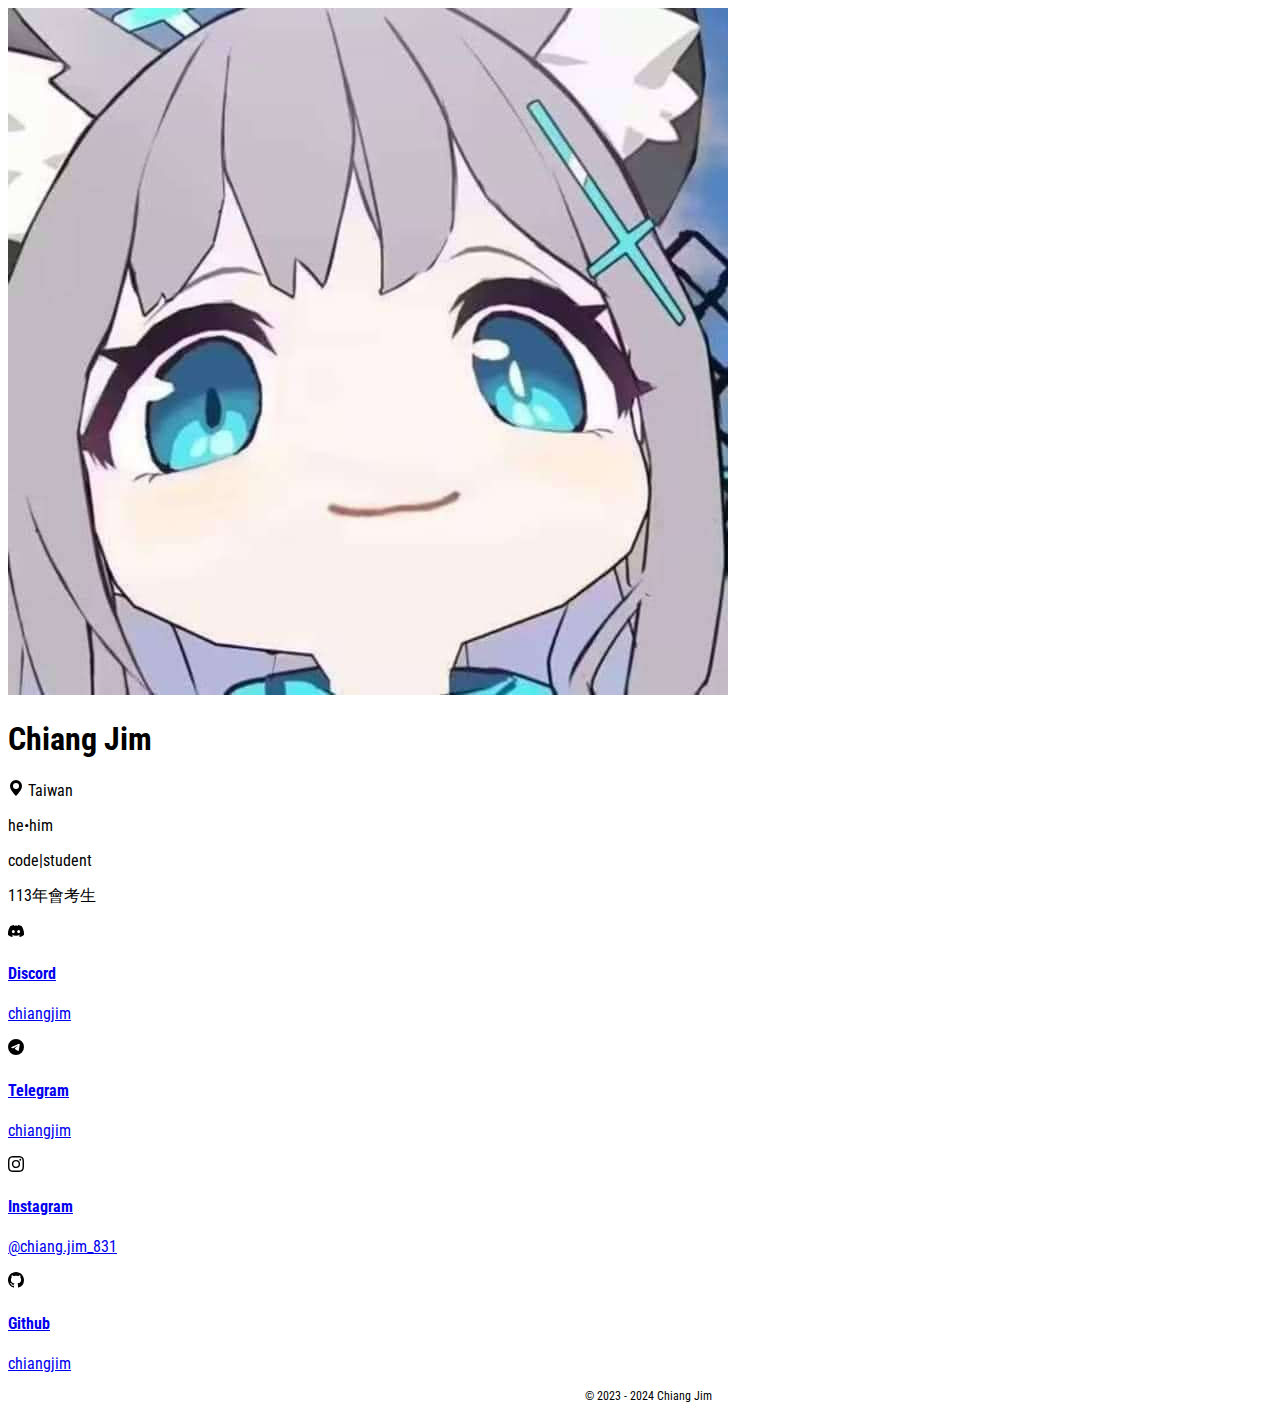
<file: index.html>
<!DOCTYPE html>
<html lang="zh-Hant-TW">
    <head>
        <meta charset="utf-8">
        <meta name="viewport" content="width=device-width, initial-scale=1">
        <meta name="author" content="Chiang Jim">
        <meta name="keywords" content="Chiang Jim, Linktree">
        <meta property="og:title" content="Chiang Jim's Linktree">
        <meta name="og:description" content="Just a Linktree Web">
        <meta property="og:image" content="https://cdn.discordapp.com/avatars/627475236379557888/da6910cf0487740dc48dcf56c5064a41.png?size=2048&quality=lossless">
        <meta property="og:image:width" content="250">
        <meta property="og:image:height" content="250">
        <meta name="theme-color" content="#0080FF">
        <meta property="og:title" content="Chiang Jim's Linktree">
        <meta name="copyright" content="Chiang Jim">
        <link rel="icon" href="./static/img/avatar.jpg" type="image/jpeg">
        <title>Chiang Jim's Linktree</title>
        <link rel="preconnect" href="https://fonts.googleapis.com">
<link rel="preconnect" href="https://fonts.gstatic.com" crossorigin>
<link href="https://fonts.googleapis.com/css2?family=Roboto+Condensed:wght@100&display=swap" rel="stylesheet">
        <link rel="stylesheet" href="./static/style.css">
    </head>
    <body>
        <div id=avatarandname>
            <img id="avatar" src="./static/img/avatar.jpg" alt="Chiang Jim's avatar">
            <h1>Chiang Jim</h1>
        </div>

        <div id="card">
            <div id="location">
                <img src="./static/img/icon/location.svg"/>
                <span>Taiwan</span>
            </div>
            <div id="pronoun">
                <p>he•him</p>
                </div>
            <div id="identity">
                <p>code|student</p>
            </div>
            <div id="remark">
                <p>113年會考生</p>
            </div>
        </div>

        <a href="https://discord.com/users/627475236379557888" target="_blank">
        <div class="card" id="discord-box">
            <img src="./static/img/icon/discord.svg">
            <div>
                <h4>Discord</h4>
                <p>chiangjim</p>
            </div>
        </div>
        </a>

        <a href="https://t.me/chiangjim" target="_blank">
        <div class="card" id="telegram-box">
            <img src="./static/img/icon/telegram.svg">
            <div>
                <h4>Telegram</h4>
                <p>chiangjim</p>
            </div>
        </div>
        </a>

        <a href="https://www.instagram.com/chiang.jim_831?igsh=Ym45dGF2M2g0aTIx" target="_blank">
        <div class="card" id="instagram-box">
            <img src="./static/img/icon/instagram.svg">
            <div>
                <h4>Instagram</h4>
                <p>@chiang.jim_831</p>
            </div>
        </div>
        </a>

        <a href="https://github.com/chiangjim" target="_blank">
        <div class="card" id="github-box">
            <img src="./static/img/icon/github.svg">
            <div>
                <h4>Github</h4>
                <p>chiangjim</p>
            </div>
        </div>
        </a>

        <footer class="copy">
            未載入JavaScript
        </footer>
        <script src="./static/script.js"></script>

    </body>
</html>
</file>
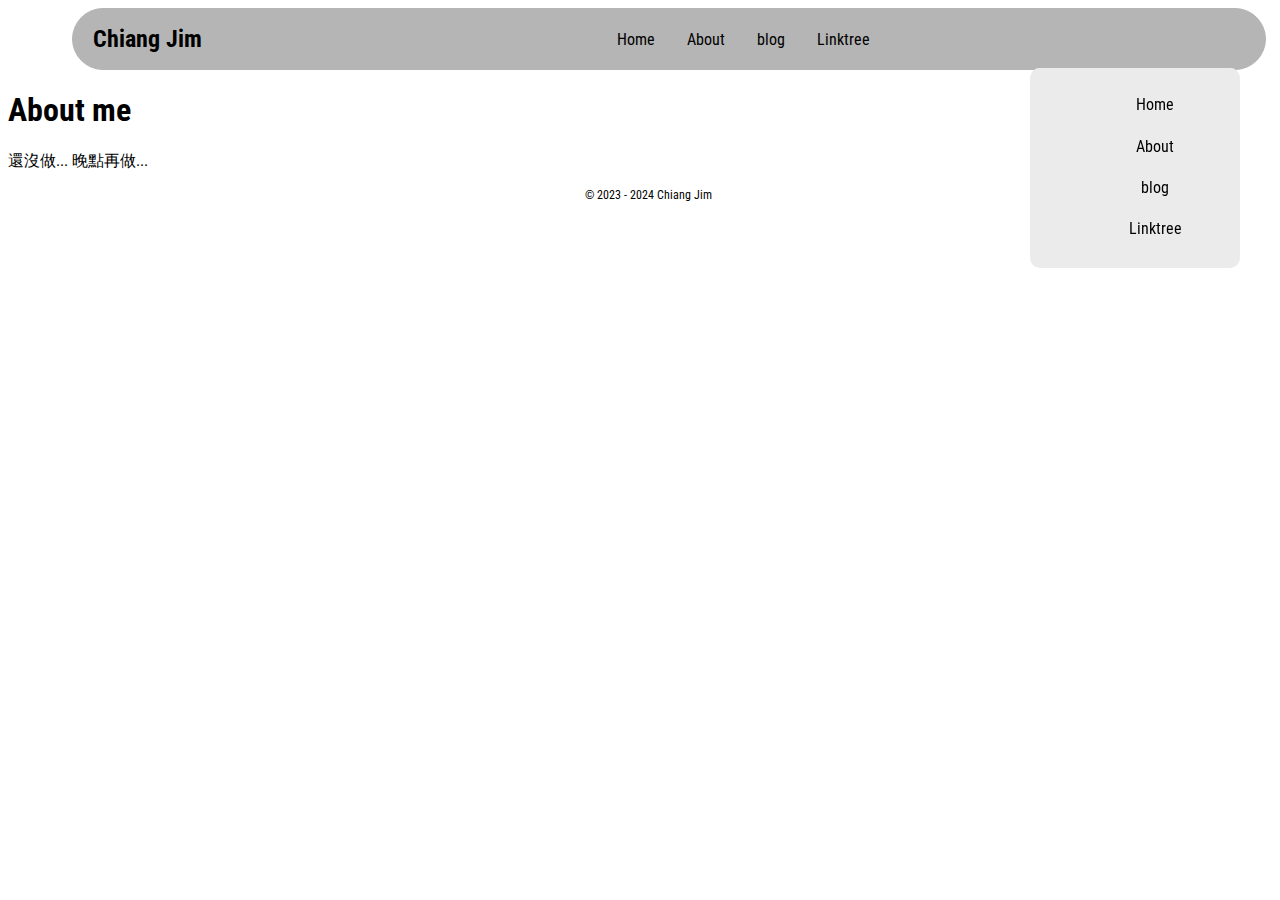
<file: about_me.html>
<!DOCTYPE html>
<html lang="zh-Hant-TW">
    <head>
        <meta charset="utf-8">
        <meta name="viewport" content="width=device-width, initial-scale=1">
        <meta name="author" content="Chiang Jim">
        <meta name="keywords" content="about me, Chiang Jim">
        <meta property="og:title" content="Chiang Jim's About me">
        <meta name="og:description" content="Just a About me">
        <meta property="og:image" content="https://cdn.discordapp.com/avatars/627475236379557888/da6910cf0487740dc48dcf56c5064a41.png?size=2048&quality=lossless">
        <meta property="og:image:width" content="250">
        <meta property="og:image:height" content="250">
        <meta name="theme-color" content="#0080FF">
        <meta property="og:title" content="Chiang Jim's About me">
        <meta name="copyright" content="Chiang Jim">
        <link rel="icon" href="./static/img/avatar.jpg" type="image/jpeg">
        <title>Chiang Jim's About me</title>
        <link rel="preconnect" href="https://fonts.googleapis.com">
<link rel="preconnect" href="https://fonts.gstatic.com" crossorigin>
<link href="https://fonts.googleapis.com/css2?family=Roboto+Condensed:wght@100&display=swap" rel="stylesheet">
        <link rel="stylesheet" href="./static/style.css">
      <link rel="stylesheet" href="https://cdnjs.cloudflare.com/ajax/libs/font-awesome/6.5.1/css/all.min.css" integrity="sha512-DTOQO9RWCH3ppGqcWaEA1BIZOC6xxalwEsw9c2QQeAIftl+Vegovlnee1c9QX4TctnWMn13TZye+giMm8e2LwA==" crossorigin="anonymous" referrerpolicy="no-referrer" />
    </head>
    <body id="About-me">
        <div class="nav"></div>
        <h1>About me</h1>
        <p>還沒做... 晚點再做...</p>

        <footer class="copy"></footer>
        <script src="./static/script.js"></script>

    </body>
</html>
</file>
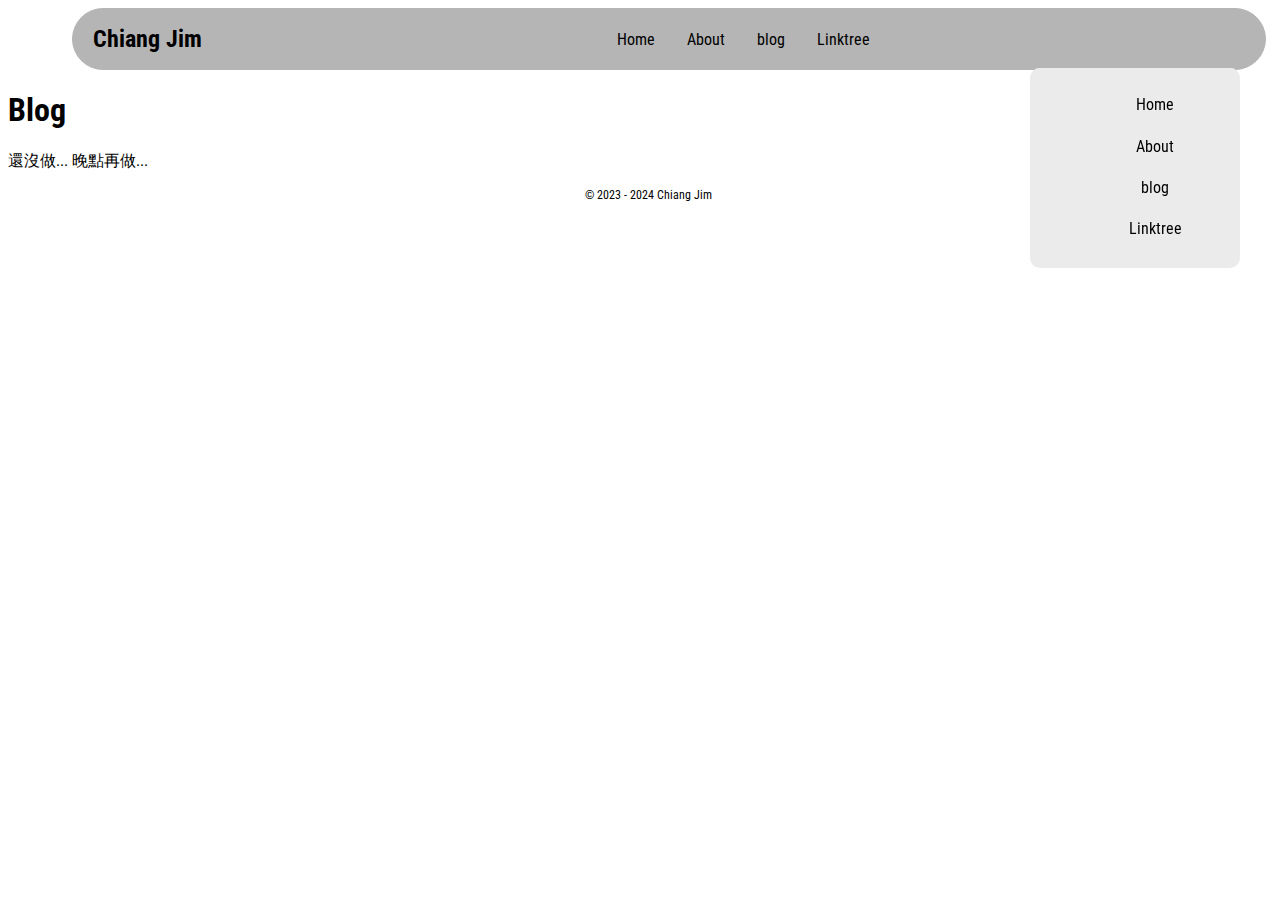
<file: blog.html>
<!DOCTYPE html>
<html lang="zh-Hant-TW">
    <head>
        <meta charset="utf-8">
        <meta name="viewport" content="width=device-width, initial-scale=1">
        <meta name="author" content="Chiang Jim">
        <meta name="keywords" content="Blog, Chiang Jim">
        <meta property="og:title" content="Chiang Jim's Blog">
        <meta name="og:description" content="Just a Blog">
        <meta property="og:image" content="https://cdn.discordapp.com/avatars/627475236379557888/da6910cf0487740dc48dcf56c5064a41.png?size=2048&quality=lossless">
        <meta property="og:image:width" content="250">
        <meta property="og:image:height" content="250">
        <meta name="theme-color" content="#0080FF">
        <meta property="og:title" content="Chiang Jim's Linktree">
        <meta name="copyright" content="Chiang Jim">
        <link rel="icon" href="./static/img/avatar.jpg" type="image/jpeg">
        <title>Chiang Jim's Blog</title>
        <link rel="preconnect" href="https://fonts.googleapis.com">
<link rel="preconnect" href="https://fonts.gstatic.com" crossorigin>
<link href="https://fonts.googleapis.com/css2?family=Roboto+Condensed:wght@100&display=swap" rel="stylesheet">
        <link rel="stylesheet" href="./static/style.css">
      <link rel="stylesheet" href="https://cdnjs.cloudflare.com/ajax/libs/font-awesome/6.5.1/css/all.min.css" integrity="sha512-DTOQO9RWCH3ppGqcWaEA1BIZOC6xxalwEsw9c2QQeAIftl+Vegovlnee1c9QX4TctnWMn13TZye+giMm8e2LwA==" crossorigin="anonymous" referrerpolicy="no-referrer" />
    </head>
    <body id="Blog">
        <div class="nav"></div>
        <h1>Blog</h1>
        <p>還沒做... 晚點再做...</p>

        <footer class="copy">
        </footer>
        <script src="./static/script.js"></script>

    </body>
</html>
</file>
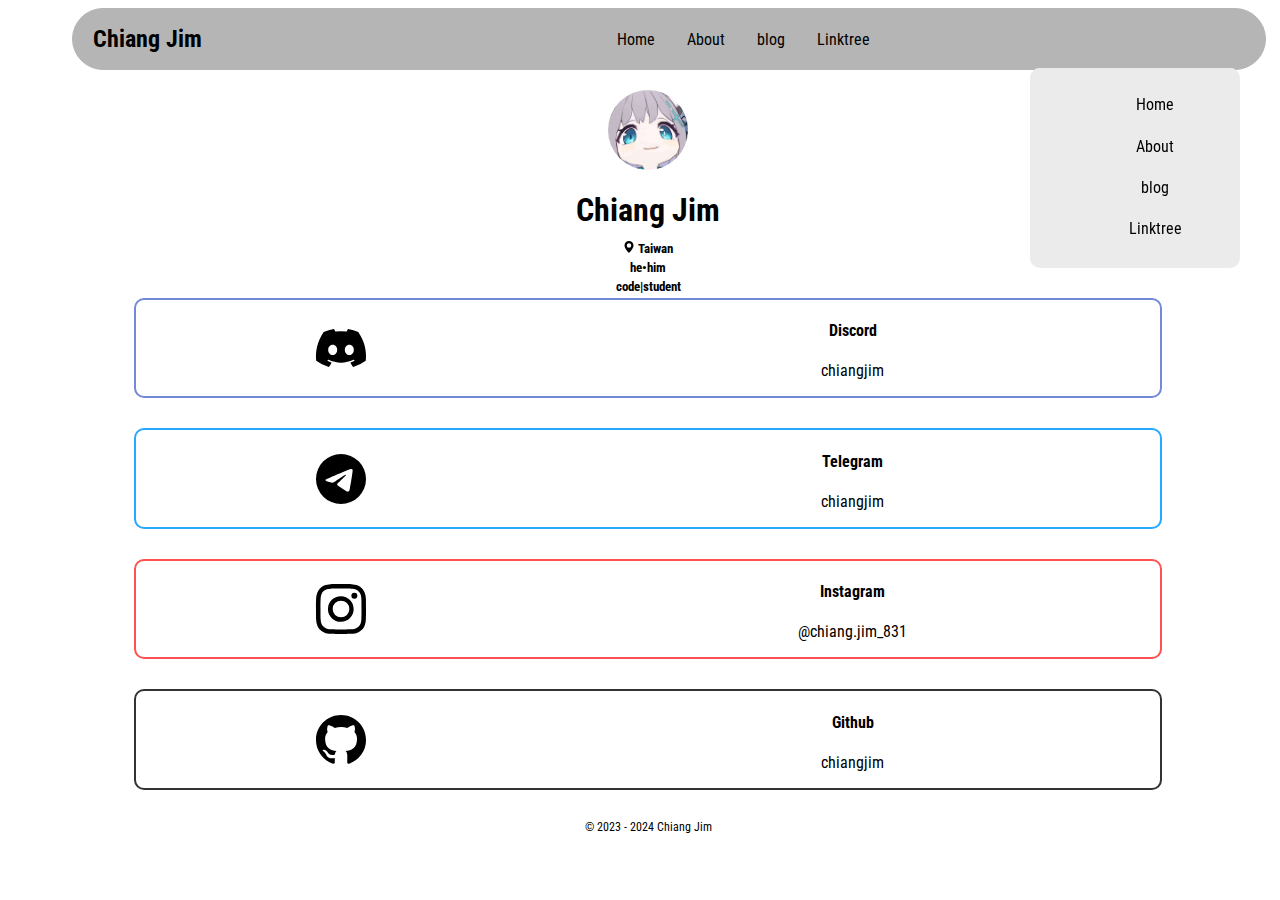
<file: linktree.html>
<!DOCTYPE html>
<html lang="zh-Hant-TW">
    <head>
      <meta charset="utf-8">
      <meta name="viewport" content="width=device-width, initial-scale=1">
      <meta name="author" content="Chiang Jim">
      <meta name="keywords" content="Chiang Jim, Linktree">
      <meta property="og:title" content="Chiang Jim's Linktree">
      <meta name="og:description" content="Just a Linktree Web">
      <meta property="og:image" content="https://cdn.discordapp.com/avatars/627475236379557888/da6910cf0487740dc48dcf56c5064a41.png?size=2048&quality=lossless">
      <meta property="og:image:width" content="250">
      <meta property="og:image:height" content="250">
      <meta name="theme-color" content="#0080FF">
      <meta property="og:title" content="Chiang Jim's Linktree">
      <meta name="copyright" content="Chiang Jim">
      <link rel="icon" href="./static/img/avatar.jpg" type="image/jpeg">
      <title>Chiang Jim's Linktree</title>
      <link rel="preconnect" href="https://fonts.googleapis.com">
      <link rel="preconnect" href="https://fonts.gstatic.com" crossorigin>
      <link href="https://fonts.googleapis.com/css2?family=Roboto+Condensed:wght@100&display=swap" rel="stylesheet">
      <link rel="stylesheet" href="./static/style.css">
      <link rel="stylesheet" href="https://cdnjs.cloudflare.com/ajax/libs/font-awesome/6.5.1/css/all.min.css" integrity="sha512-DTOQO9RWCH3ppGqcWaEA1BIZOC6xxalwEsw9c2QQeAIftl+Vegovlnee1c9QX4TctnWMn13TZye+giMm8e2LwA==" crossorigin="anonymous" referrerpolicy="no-referrer" />
    </head>
    <body id="Linktree">
      <div class="nav">
      <div id=avatarandname>
        <img id="avatar" src="./static/img/avatar.jpg" alt="Chiang Jim's avatar">
        <h1>Chiang Jim</h1>
      </div>

      <div id="card">
        <div id="location">
          <img src="./static/img/icon/location.svg"/>
          <span>Taiwan</span>
        </div>
        <div id="pronoun">
          <p>he•him</p>
          </div>
        <div id="identity">
          <p>code|student</p>
        </div>
        
      </div>

      <a href="https://discord.com/users/627475236379557888" target="_blank">
        <div class="card" id="discord-box">
          <img src="./static/img/icon/discord.svg">
          <div>
            <h4>Discord</h4>
            <p>chiangjim</p>
          </div>
        </div>
      </a>

      <a href="https://t.me/chiangjim" target="_blank">
        <div class="card" id="telegram-box">
          <img src="./static/img/icon/telegram.svg">
          <div>
            <h4>Telegram</h4>
            <p>chiangjim</p>
          </div>
        </div>
      </a>

      <a href="https://www.instagram.com/chiangjimcodesonamobilephone" target="_blank">
        <div class="card" id="instagram-box">
          <img src="./static/img/icon/instagram.svg">
          <div>
            <h4>Instagram</h4>
            <p>@chiang.jim_831</p>
          </div>
        </div>
      </a>

      <a href="https://github.com/chiangjim" target="_blank">
        <div class="card" id="github-box">
          <img src="./static/img/icon/github.svg">
          <div>
            <h4>Github</h4>
            <p>chiangjim</p>
          </div>
        </div>
      </a>

      <footer class="copy"></footer>

<style>
  a:hover, a:visited, a:link, a:active, a:focus {
    text-decoration: none;
    color:black;
    outline:none;
  }

  a:hover {
    opacity: 0.6;
  }

  #avatarandname{
    display: flex;
    flex-direction: column;
    align-items: center;
    justify-content: center;
    margin-bottom: -10px;
    margin-top: 20px;
  }
  
  #avatarandname img {
    width: 80px;
    height: 80px;
    border-radius: 100%;
    margin-bottom: 0px;
  }
  
  #location img{
    width: 12px;
    height: 12px;
  }
  
  #location, #pronoun, #identity, #remark {
    font-size: 13px;
    text-align: center;
    margin-bottom: -9px;
    font-weight: bold;
  }
  
  #remark {
    margin-bottom: 0px;
  }
  
  #telegram-box {
    border: 2px solid #26a8ff;
  }
  
  #telegram-box:active {
    background-color: #26a8ff;
    color: white;
  }
  
  #instagram-box{
    border: 2px solid #FF5151;
  }
  
  #instagram-box img{
    padding-right: -10px;
  }
  
  #instagram-box:active {
    background-color: #FF5151;
    color: white;
  }
  
  #github-box {
    border: 2px solid #333333;
  }
  
  #github-box:active {
    background-color: #333333;
    color: white;
  }
  
  #discord-box {
    border: 2px solid #7289DA;
  }
  
  #discord-box:active {
    background-color: #7289DA;
    color: white;
  }

  .card {
    display: flex;
    flex-direction: row;
    align-items: center;
    border-radius: 10px;
    margin-bottom: 30px;
    width: 80%;
    margin-left: auto;
    margin-right: auto;
    text-align: center;
  }

  .card img {
    width: 50px;
    height: 50px;
    flex:2;
  }

  .card div {
    flex:3;
  }
</style>

<script src="./static/script.js"></script>

    </body>
</html>
</file>
<file: static/style.css>
body {
  height: 100%;
  width: 100%;
  font-family: 'Roboto Condensed', sans-serif;
}

/* nav */
nav {
  position: relative;
  padding: 0 2rem;
}

.navbar{
  width:100%;
  height:60px;
  max-width:1200px;
  margin: 0 auto;
  padding: 0 20px;
  display: flex;
  align-items: center;
  justify-content: space-between;
  border: 1px solid #b5b5b5;
  border-radius: 3rem;
  background: #b5b5b5
}

.navbar .logo a {
  font-size: 1.5rem;
  font-weight: bold;
}

.navbar .links {
  display: flex;
  gap: 2rem;
}

.navbar .toggle_btn {
  color: black;
  font-size: 1.5rem;
  cursor: pointer;
  display: none;
}

nav li {
  list-style:none;
}

nav a {
  text-decoration: none;
  color: #000000;
  font-size: 1rem;
}

nav a:hover {
  color: cyan
}

.dropdown {
  position: absolute;
  right: 1rem;
  top: 60px;
  width: 210px;
  background-color: #ebebeb;
  backdrop-filter: blur(15px);
  border-radius: 10px;
  overflow: auto;
  display: none;
  height: 0px;
  transition: height 0.2s cubic-bezier(0.75, 0.885, 0.32, 1.275);
}

.dropdown li {
  padding: 0.7rem;
  display: flex;
  align-items: center;
  justify-content: center;
  width: 100px;
}

.dropdown {
  display: flex;
  justify-content: center;
}

.dropdown.open{
  height: 200px;
}

@media (max-width: 992px) {
  .navbar .links{
    display:none;
  }
  .navbar .toggle_btn {
    display: block;
  }
  .dropdown {
    display: block;
  }
}

/*footer*/
footer {
    display: flex;
    flex-direction: row;
    justify-content: center;
    margin-top:auto;
    font-size:12px;
}
</file>
